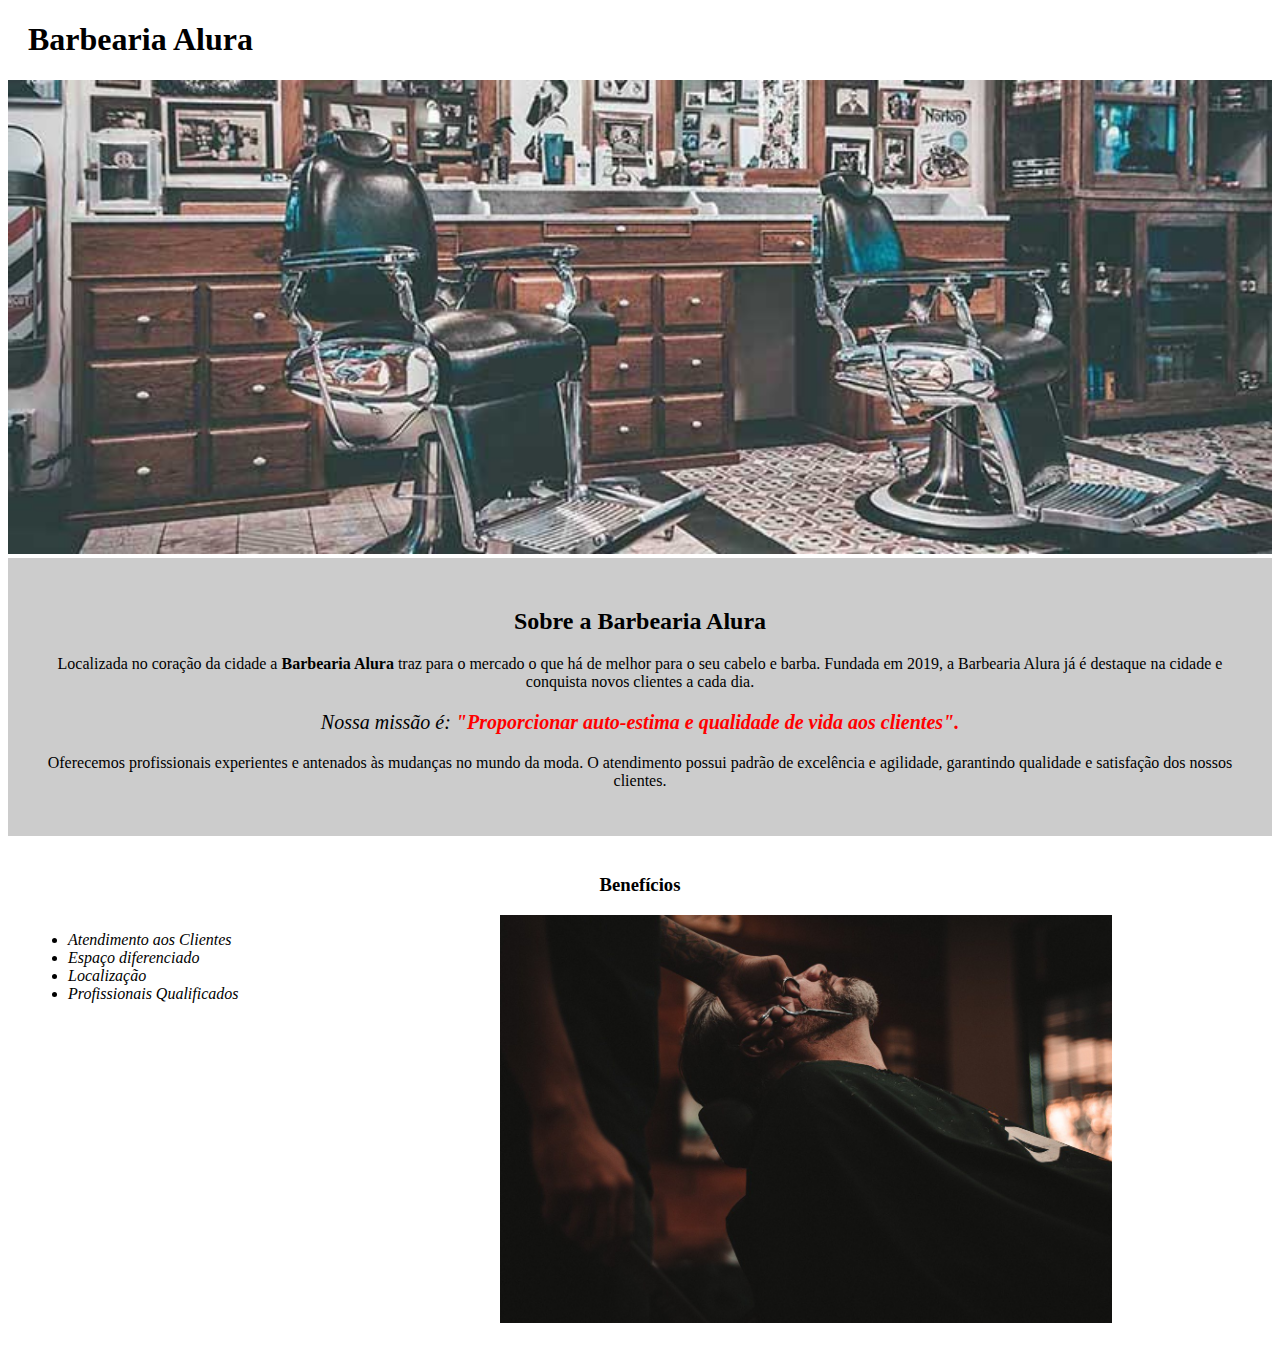
<file: cursos/001/index.html>
<!DOCTYPE html>
<html lang="pt-br">

<head>
    <meta charset="UTF-8">
    <meta http-equiv="X-UA-Compatible" content="IE=edge">
    <meta name="viewport" content="width=device-width, initial-scale=1.0">
    <title>Barbearia Alura</title>
    <link rel="stylesheet" href="style.css">

</head>

<body>
    <header>
        <h1 class="titulo-principal">Barbearia Alura</h1>
    </header>
    <img id="banner" src="banner.jpg">
    <div class="principal">
        <h2 class="titulo-centralizado">Sobre a Barbearia Alura</h2>

        <p>Localizada no coração da cidade a
            <strong>Barbearia Alura</strong> traz para o mercado o que há de melhor para o seu cabelo e barba. Fundada em 2019, a Barbearia Alura já é destaque na cidade e conquista novos clientes a cada dia.</p>

        <p id="missao"><em>Nossa missão é: <strong>"Proporcionar auto-estima e qualidade de vida aos clientes".</strong></em></p>

        <p>Oferecemos profissionais experientes e antenados às mudanças no mundo da moda. O atendimento possui padrão de excelência e agilidade, garantindo qualidade e satisfação dos nossos clientes.</p>
    </div>

    <div class="beneficios">
        <h3 class="titulo-centralizado">Benefícios</h3>

        <ul>
            <li class="itens">Atendimento aos Clientes</li>
            <li class="itens">Espaço diferenciado</li>
            <li class="itens">Localização</li>
            <li class="itens">Profissionais Qualificados</li>
        </ul>

        <img src="beneficios.jpg" class="imagembeneficios">
    </div>

</body>

</html>
</file>
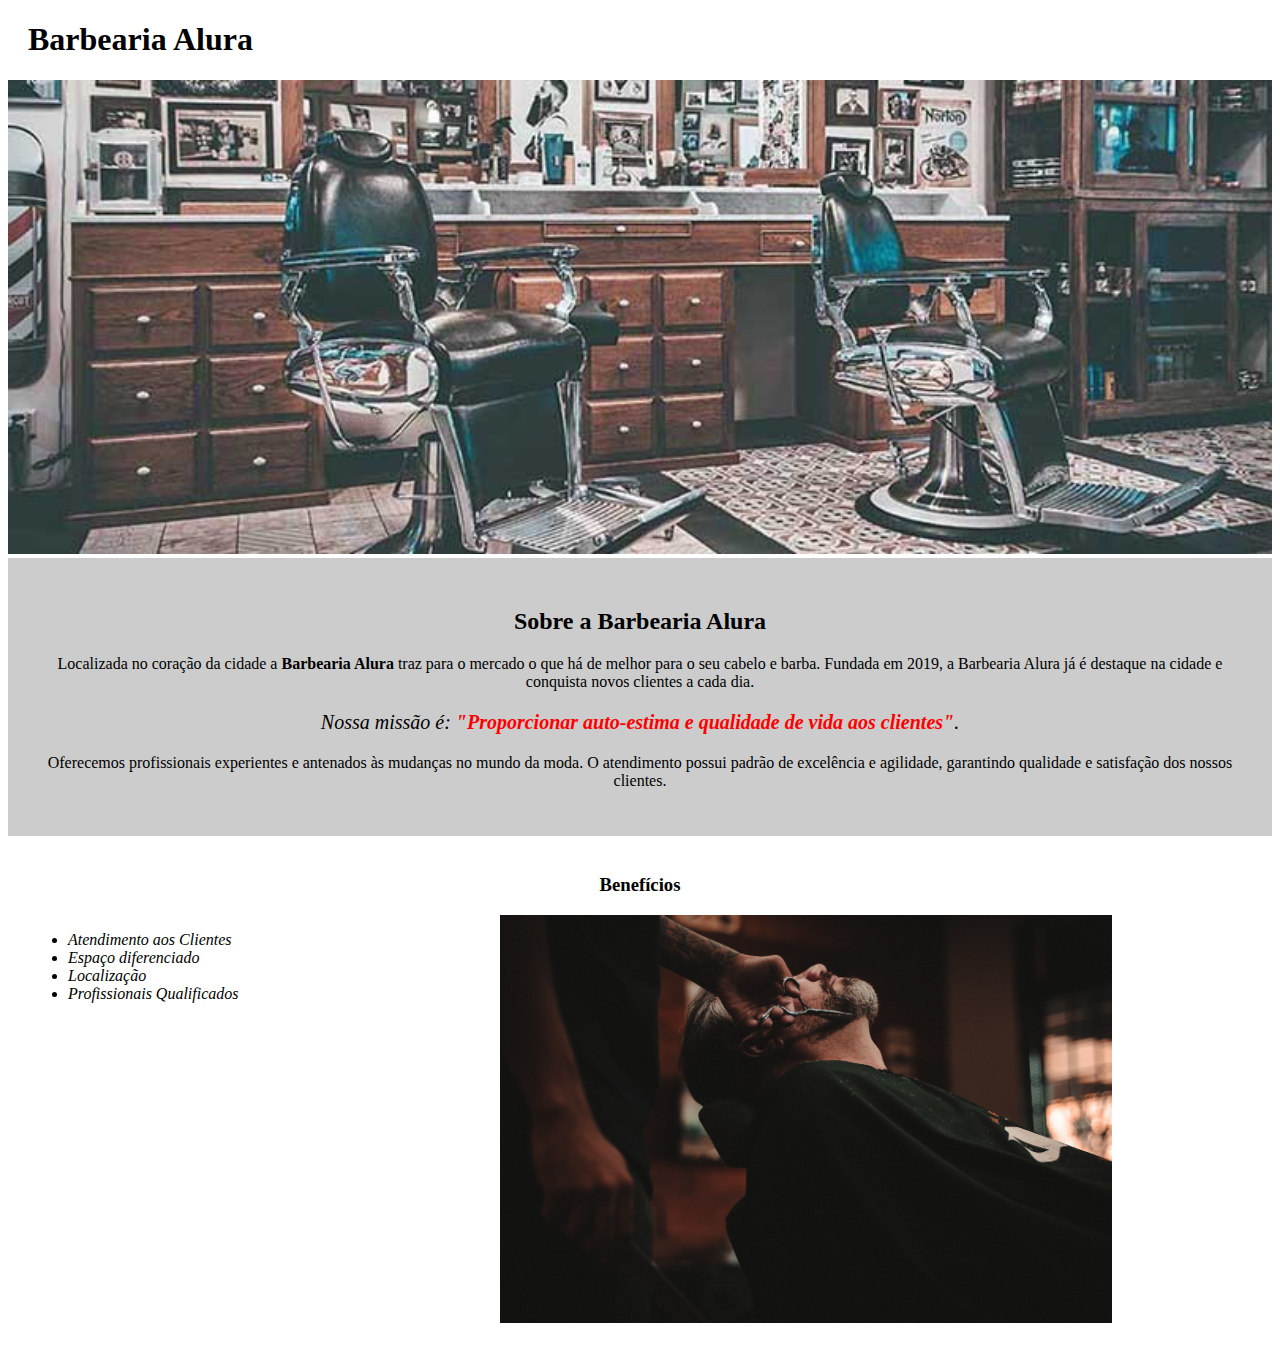
<file: cursos/002/index.html>
<!DOCTYPE html>
<html lang="pt-br">
	<head>
		<meta charset="UTF-8">
		<title>Barbearia Alura</title>
		<link rel="stylesheet" href="style.css">
	</head>

	<body>
		<header>
			<h1 class="titulo-principal">Barbearia Alura</h1>
		</header>
		<img id="banner" src="banner.jpg">
		<div class="principal">
			<h2 class="titulo-centralizado">Sobre a Barbearia Alura</h2>
	 
			<p>Localizada no coração da cidade a <strong>Barbearia Alura</strong> traz para o mercado o que há de melhor para o seu cabelo e barba. Fundada em 2019, a Barbearia Alura já é destaque na cidade e conquista novos clientes a cada dia.</p>

			<p id="missao"><em>Nossa missão é: <strong>"Proporcionar auto-estima e qualidade de vida aos clientes"</strong>.</em></p>

			<p>Oferecemos profissionais experientes e antenados às mudanças no mundo da moda. O atendimento possui padrão de excelência e agilidade, garantindo qualidade e satisfação dos nossos clientes.</p>
		</div>

		<div class="beneficios">
			<h3 class="titulo-centralizado">Benefícios</h3>

			<ul>
				<li class="itens">Atendimento aos Clientes</li>
				<li class="itens">Espaço diferenciado</li>
				<li class="itens">Localização</li>
				<li class="itens">Profissionais Qualificados</li>
			</ul>

			<img src="beneficios.jpg" class="imagembeneficios">
		</div>
	</body>
</html>
</file>
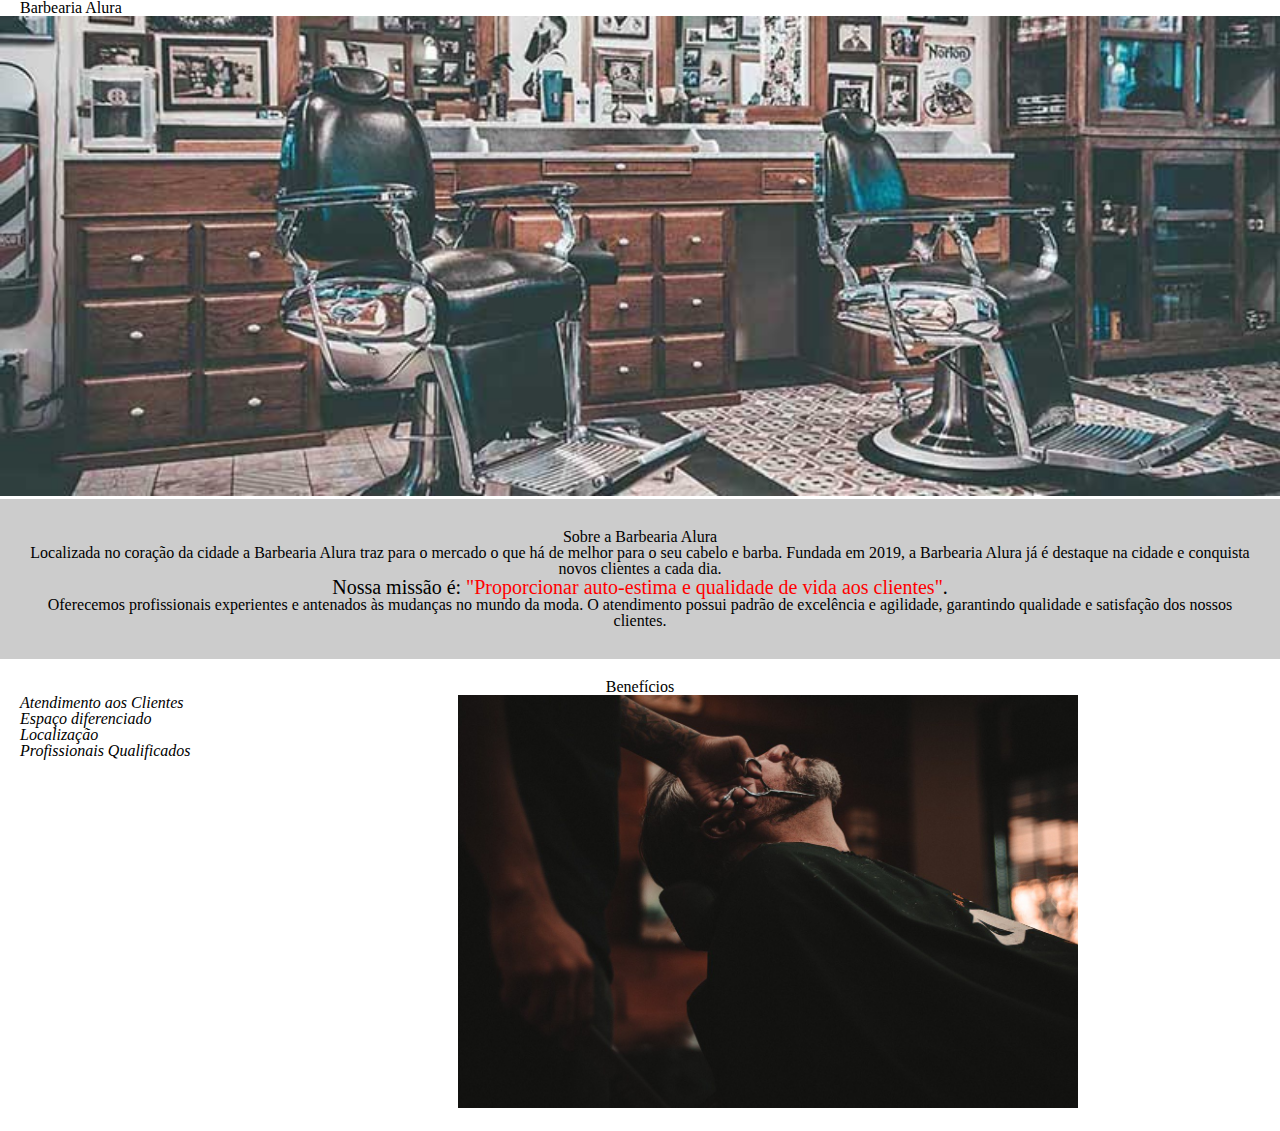
<file: cursos/003/index.html>
<!DOCTYPE html>
<html lang="pt-br">

<head>
    <meta charset="UTF-8">
    <title>Barbearia Alura</title>
    <link rel="stylesheet" href="reset.css">
    <link rel="stylesheet" href="style-home.css">
</head>

<body>
    <header>
        <h1 class="titulo-principal">Barbearia Alura</h1>
    </header>
    <img id="banner" src="banner.jpg">
    <div class="principal">
        <h2 class="titulo-centralizado">Sobre a Barbearia Alura</h2>

        <p>Localizada no coração da cidade a <strong>Barbearia Alura</strong> traz para o mercado o que há de melhor para o seu cabelo e barba. Fundada em 2019, a Barbearia Alura já é destaque na cidade e conquista novos clientes a cada dia.</p>

        <p id="missao"><em>Nossa missão é: <strong>"Proporcionar auto-estima e qualidade de vida aos clientes"</strong>.</em></p>

        <p>Oferecemos profissionais experientes e antenados às mudanças no mundo da moda. O atendimento possui padrão de excelência e agilidade, garantindo qualidade e satisfação dos nossos clientes.</p>
    </div>

    <div class="beneficios">
        <h3 class="titulo-centralizado">Benefícios</h3>

        <ul>
            <li class="itens">Atendimento aos Clientes</li>
            <li class="itens">Espaço diferenciado</li>
            <li class="itens">Localização</li>
            <li class="itens">Profissionais Qualificados</li>
        </ul>

        <img src="beneficios.jpg" class="imagembeneficios">
    </div>
</body>

</html>
</file>
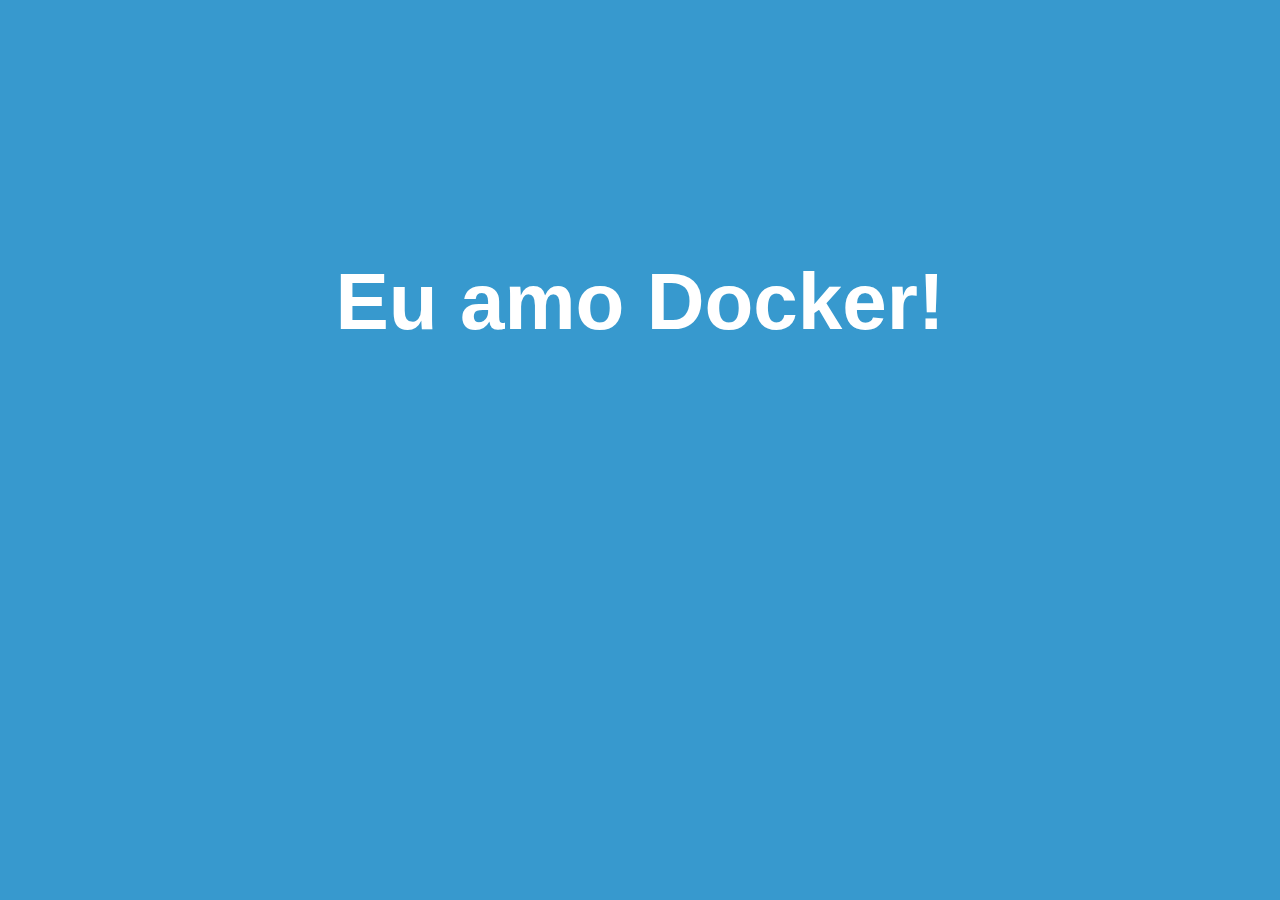
<file: cursos/006/app-exemplo/index.html>
<!DOCTYPE html>
<html lang="pt-br">
<head>
    <meta charset="UTF-8">
    <meta name="viewport" content="width=device-width">
    <title>Docker <3</title>
    <link rel="stylesheet" href="main.css">
</head>
<body>
    <h1>Eu amo Docker!</h1>
</body>
</html>
</file>
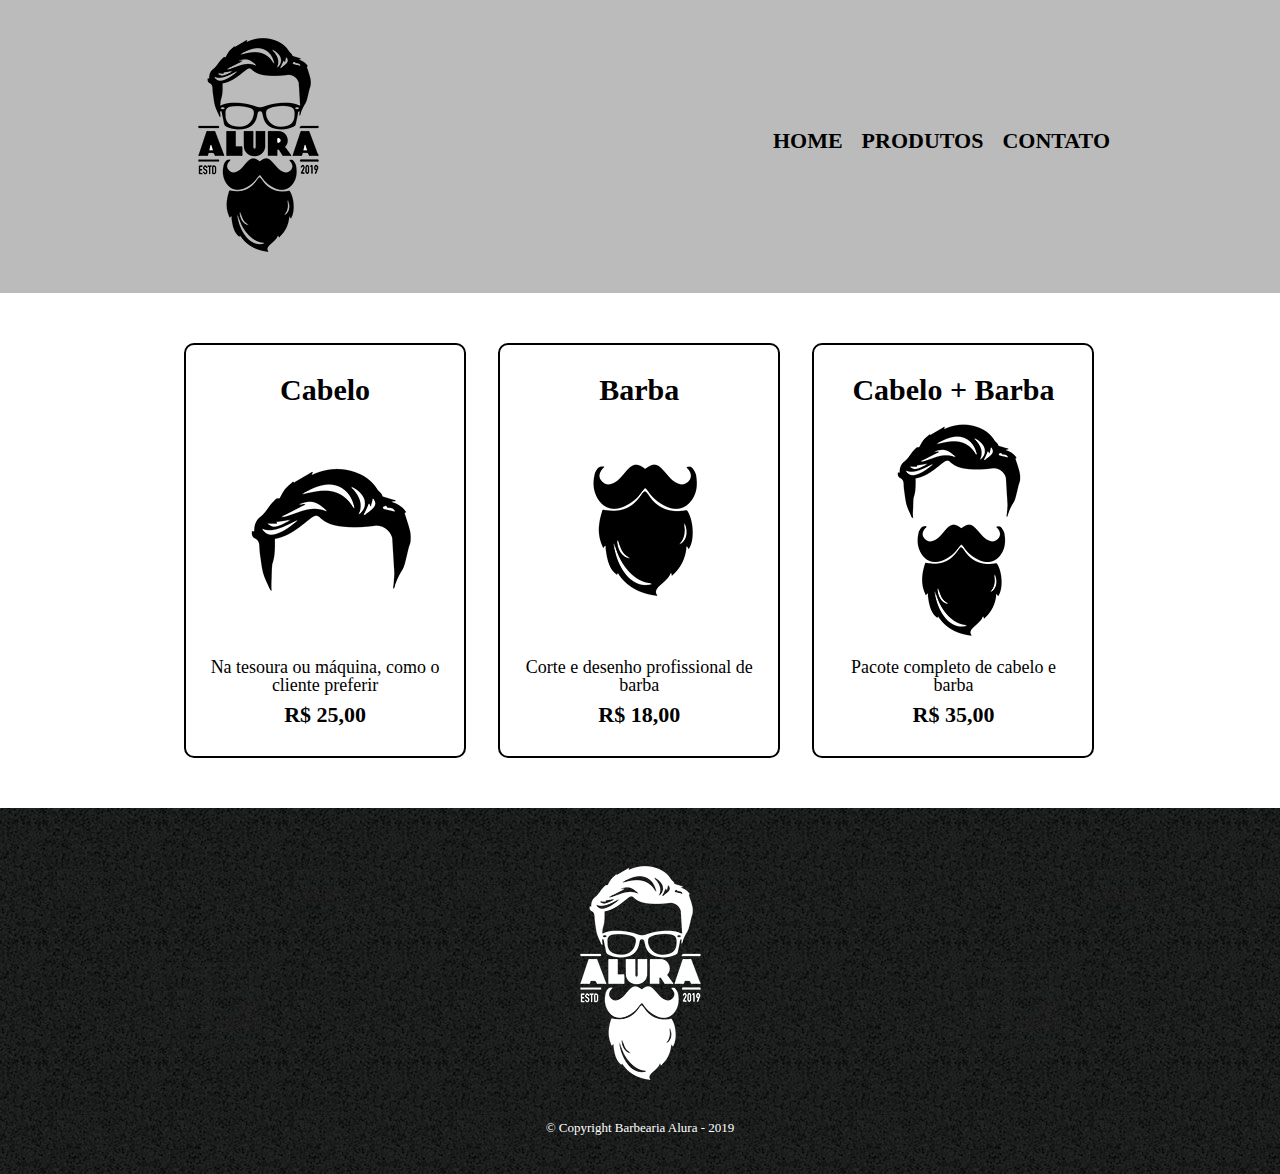
<file: cursos/002/produtos.html>
<!DOCTYPE html>
<html lang="pt-br">

<head>
    <meta charset="UTF-8">
    <meta http-equiv="X-UA-Compatible" content="IE=edge">
    <meta name="viewport" content="width=device-width, initial-scale=1.0">
    <title>Produtos - Barbearia Alura</title>
    <link rel="stylesheet" href="reset.css">
    <link rel="stylesheet" href="produtos.css">

</head>

<body>
    <header>
        <div class="caixa">
            <h1>
                <img src="logo.png">
            </h1>
            <nav>
                <ul class="navegacao">
                    <li><a href="index.html">Home</a></li>
                    <li><a href="produtos.html">Produtos</a></li>
                    <li><a href="contato.html">Contato</a></li>

                </ul>
            </nav>
        </div>


    </header>

    <main>
        <ul class="produtos">
            <li>
                <h2>Cabelo</h2>
                <img src="cabelo.jpg">
                <p class="produto-descricao">Na tesoura ou máquina, como o cliente preferir</p>
                <p class="produto-preco">R$ 25,00</p>
            </li>
            <li>
                <h2>Barba</h2>
                <img src="barba.jpg">
                <p class="produto-descricao">Corte e desenho profissional de barba</p>
                <p class="produto-preco">R$ 18,00</p>
            </li>
            <li>
                <h2>Cabelo + Barba</h2>
                <img src="cabelo+barba.jpg">
                <p class="produto-descricao">Pacote completo de cabelo e barba</p>
                <p class="produto-preco">R$ 35,00</p>
            </li>
        </ul>

    </main>

    <footer>
        <img src="logo-branco.png">
        <p class="copyright">&copy; Copyright Barbearia Alura - 2019</p>
    </footer>
</body>

</html>
</file>
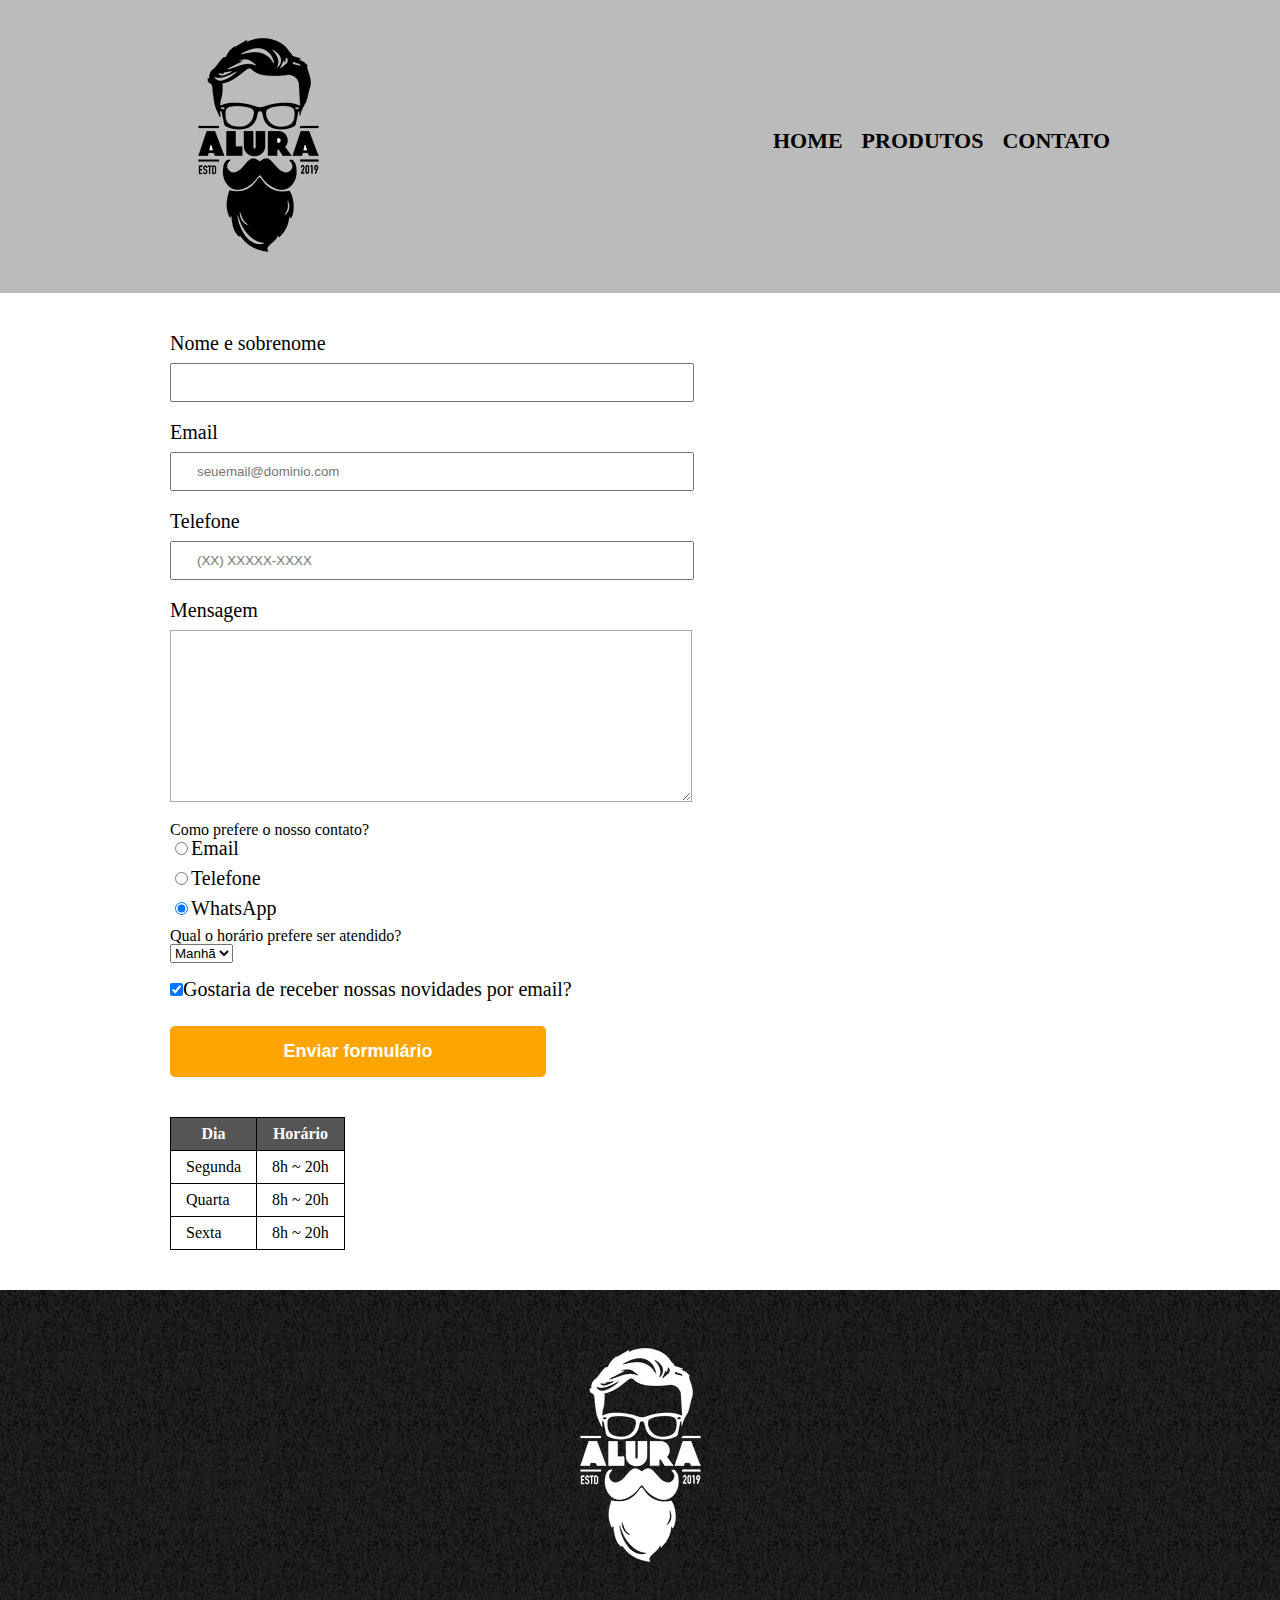
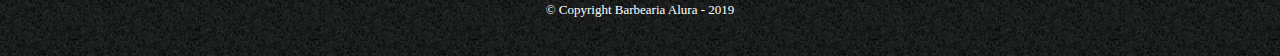
<file: cursos/003/contato.html>
<!DOCTYPE html>
<html lang="pt-BR">

<head>
    <meta charset="UTF-8">
    <title>Contato - Barbearia Alura</title>

    <link rel="stylesheet" href="reset.css">
    <link rel="stylesheet" href="style.css">

</head>

<body>
    <header>
        <div class="caixa">
            <h1><img src="logo.png" alt="Logo da Barbearia Alura"></h1>

            <nav>
                <ul>
                    <li><a href="index.html">Home</a></li>
                    <li><a href="produtos.html">Produtos</a></li>
                    <li><a href="contato.html">Contato</a></li>
                </ul>
            </nav>
        </div>
    </header>

    <main>
        <form>
            <label for="nomesobrenome">Nome e sobrenome</label>
            <input type="text" id="nomesobrenome" class="input-padrao" required>

            <label for="email">Email</label>
            <input type="email" id="email" class="input-padrao" required placeholder="seuemail@dominio.com">

            <label for="telefone">Telefone</label>
            <input type="tel" id="telefone" class="input-padrao" required placeholder="(XX) XXXXX-XXXX">

            <label for="mensagem">Mensagem</label>
            <textarea cols="70" rows="10" id="mensagem" class="input-padrao" required></textarea>

            <fieldset>
                <legend>Como prefere o nosso contato?</legend>

                <label for="radio-email"><input type="radio" name="contato" value="email" id="radio-email">Email</label>


                <label for="radio-telefone"><input type="radio" name="contato" value="telefone" id="radio-telefone">Telefone</label>


                <label for="radio-whatsapp"><input type="radio" name="contato" value="whatsapp" id="radio-whatsapp" checked>WhatsApp</label>
            </fieldset>

            <fieldset>
                <legend>Qual o horário prefere ser atendido?</legend>
                <select>
                    <option>Manhã</option>
                    <option>Tarde</option>
                    <option>Noite</option>
                </select>
            </fieldset>


            <label><input class="checkbox" type="checkbox" checked>Gostaria de receber nossas novidades por email?</label>

            <input type="submit" value="Enviar formulário" class="enviar">
        </form>

        <table>
            <thead>
                <tr>
                    <th>Dia</th>
                    <th>Horário</th>
                </tr>
            </thead>

            <tbody>
                <tr>
                    <td>Segunda</td>
                    <td>8h ~ 20h</td>
                </tr>
                <tr>
                    <td>Quarta</td>
                    <td>8h ~ 20h</td>
                </tr>
                <tr>
                    <td>Sexta</td>
                    <td>8h ~ 20h</td>
                </tr>
            </tbody>

        </table>
    </main>

    <footer>
        <img src="logo-branco.png" alt="Logo da Barbearia Alura">
        <p class="copyright">&copy; Copyright Barbearia Alura - 2019</p>
    </footer>
</body>

</html>
</file>
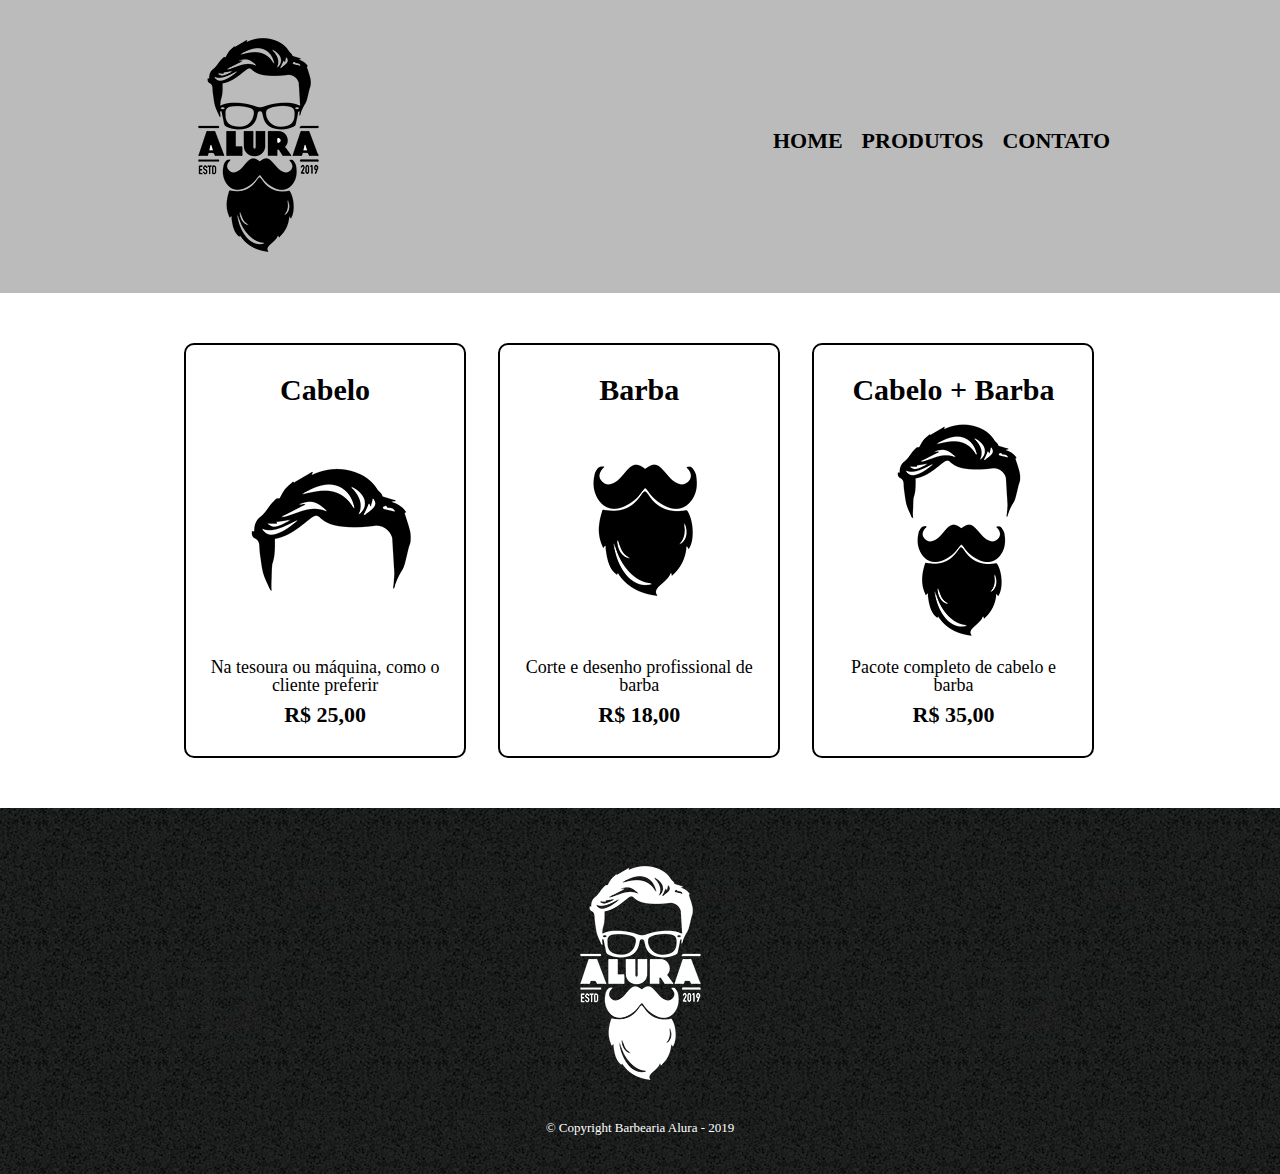
<file: cursos/003/produtos.html>
<!DOCTYPE html>
<html>

<head>
    <meta charset="UTF-8">
    <title>Produtos - Barbearia Alura</title>

    <link rel="stylesheet" href="reset.css">
    <link rel="stylesheet" href="style.css">
</head>

<body>
    <header>
        <div class="caixa">
            <h1><img src="logo.png"></h1>

            <nav>
                <ul>
                    <li><a href="index.html">Home</a></li>
                    <li><a href="produtos.html">Produtos</a></li>
                    <li><a href="contato.html">Contato</a></li>
                </ul>
            </nav>
        </div>
    </header>

    <main>
        <ul class="produtos">
            <li>
                <h2>Cabelo</h2>
                <img src="cabelo.jpg">
                <p class="produto-descricao">Na tesoura ou máquina, como o cliente preferir</p>
                <p class="produto-preco">R$ 25,00</p>
            </li>
            <li>
                <h2>Barba</h2>
                <img src="barba.jpg">
                <p class="produto-descricao">Corte e desenho profissional de barba</p>
                <p class="produto-preco">R$ 18,00</p>
            </li>
            <li>
                <h2>Cabelo + Barba</h2>
                <img src="cabelo+barba.jpg">
                <p class="produto-descricao">Pacote completo de cabelo e barba</p>
                <p class="produto-preco">R$ 35,00</p>
            </li>
        </ul>
    </main>

    <footer>
        <img src="logo-branco.png">
        <p class="copyright">&copy; Copyright Barbearia Alura - 2019</p>
    </footer>
</body>

</html>
</file>
<file: cursos/001/style.css>
#banner {
    width: 100%;
}

.principal {
    background: #CCCCCC;
    padding: 30px;
}

.titulo-principal {
    padding-left: 20px;
}

p {
    text-align: center
}

#missao {
    font-size: 20px
}

em strong {
    color: red
}

.itens {
    font-style: italic;
}

.beneficios {
    background: white;
    padding: 20px;
}

.titulo-centralizado {
    text-align: center;
}

ul {
    display: inline-block;
    vertical-align: top;
    width: 20%;
    margin-right: 15%;
}

.imagembeneficios {
    width: 50%;
}
</file>
<file: cursos/002/style.css>
#banner {
	width:100%;
}

.principal{
	background: #CCCCCC;
	padding: 30px;
}

.titulo-principal {
	padding-left: 20px;
}

.titulo-centralizado {
	text-align: center
}

p {
	text-align: center;
}

#missao {
	font-size: 20px
}

em strong {
	color: #FF0000;
}

.itens {
	font-style: italic
}

.beneficios {
	background: #FFFFFF;
	padding: 20px;
}

ul {
	display: inline-block;
	vertical-align: top;
	width: 20%;
	margin-right: 15%;
}

.imagembeneficios {
	width: 50%;
}
</file>
<file: cursos/003/style-home.css>
#banner {
	width:100%;
}

.principal{
	background: #CCCCCC;
	padding: 30px;
}

.titulo-principal {
	padding-left: 20px;
}

.titulo-centralizado {
	text-align: center
}

p {
	text-align: center;
}

#missao {
	font-size: 20px
}

em strong {
	color: #FF0000;
}

.itens {
	font-style: italic
}

.beneficios {
	background: #FFFFFF;
	padding: 20px;
}

ul {
	display: inline-block;
	vertical-align: top;
	width: 20%;
	margin-right: 15%;
}

.imagembeneficios {
	width: 50%;
}
</file>
<file: cursos/006/app-exemplo/main.css>
*{
    margin: 0;
    padding: 0;
}
body{
    width: 100%;
    height: 100%;
    text-align: center;
    background-color: #3799CE; 
    
}

h1{
    color: #FFFFFF;
    font-family: 'Lucida Sans', 'Lucida Sans Regular', 'Lucida Grande', 'Lucida Sans Unicode', Geneva, Verdana, sans-serif;
    font-size: 5em;   
     padding-top: 20%; 

}
</file>
<file: cursos/002/produtos.css>
header {
    background: #bbbbbb;
    padding: 20px 0;
}

.caixa {
    position: relative;
    width: 940px;
    margin: 0 auto;
}

nav {
    position: absolute;
    top: 110px;
    right: 0
}

nav li {
    display: inline;
    margin: 0 0 0 15px
}

nav a {
    text-transform: uppercase;
    color: #000000;
    font-weight: bold;
    font-size: 22px;
    text-decoration: none;
}

nav a:hover {
    color: #C78C19;
    text-decoration: underline;
}

.produtos {
    width: 940px;
    margin: 0 auto;
    padding: 50px 0;
}

.produtos li {
    display: inline-block;
    text-align: center;
    width: 30%;
    vertical-align: top;
    margin: 0 1.5%;
    padding: 30px 20px;
    box-sizing: border-box;
    border: 2px solid black;
    border-radius: 10px;
}

.produtos li:hover {
    border-color: #C78C19;
}

.produtos li:active {
    border-color: #088C19;
}

.produtos li:hover h2 {
    font-size: 34px;
}

.produtos h2 {
    font-size: 30px;
    font-weight: bold;
}

.produto-preco {
    font-size: 22px;
    font-weight: bold;
    margin-top: 10px;
}

.produto-descricao {
    font-size: 18px;
}

footer {
    text-align: center;
    background: url(bg.jpg);
    padding: 40px 0;
}

.copyright {
    color: white;
    font-size: 13px;
    margin-top: 20px;
}
</file>
<file: cursos/003/style.css>
header {
    background: #BBBBBB;
    padding: 20px 0;
}

.caixa {
    position: relative;
    width: 940px;
    margin: 0 auto;
}

nav {
    position: absolute;
    top: 110px;
    right: 0;
}

nav li {
    display: inline;
    margin: 0 0 0 15px;
}

nav a {
    text-transform: uppercase;
    color: #000000;
    font-weight: bold;
    font-size: 22px;
    text-decoration: none;
}

nav a:hover {
    color: #C78C19;
    text-decoration: underline;
}

.produtos {
    width: 940px;
    margin: 0 auto;
    padding: 50px 0;
}

.produtos li {
    display: inline-block;
    text-align: center;
    width: 30%;
    vertical-align: top;
    margin: 0 1.5%;
    padding: 30px 20px;
    box-sizing: border-box;
    border: 2px solid #000000;
    border-radius: 10px;
}

.produtos li:hover {
    border-color: #C78C19;
}

.produtos li:active {
    border-color: #088C19;
}

.produtos li:hover h2 {
    font-size: 34px;
}

.produtos h2 {
    font-size: 30px;
    font-weight: bold;
}

.produto-descricao {
    font-size: 18px;
}

.produto-preco {
    font-size: 22px;
    font-weight: bold;
    margin-top: 10px;
}

footer {
    text-align: center;
    background: url("bg.jpg");
    padding: 40px 0;
}

.copyright {
    color: #FFFFFF;
    font-size: 13px;
    margin: 20px 0 0;
}


/* Página de contato */

.contato {
    width: 940px;
    margin: 40px auto;
}

.contato label,
.input-group legend {
    display: block;
    margin: 0 0 5px;
    font-size: 20px;
}

.campo-padrao,
textarea {
    display: block;
    margin: 0 0 30px;
    padding: 10px 20px;
    width: 50%;
    border: 1px solid #aaa;
}

.input-group {
    margin: 0 0 20px;
}

.newsletter {
    margin: 0 0 20px;
}

.botao {
    margin: 20px 0 0;
    width: 30%;
    padding: 10px 20px;
    font-size: 24px;
    display: inline-block;
    background: orange;
    color: white;
    border: none;
    border-radius: 5px;
    transition: 1s;
}

.botao:hover {
    cursor: pointer;
    transform: scale(1.2);
}

.funcionamento {
    width: 940px;
    margin: 0 auto 40px;
}

table {
    margin: 10px 0 0;
}

main {
    width: 940px;
    margin: 0 auto;
}

form {
    margin: 40px 0;
}

form label,
form p {
    display: block;
    font-size: 20px;
    margin: 0 0 10px;
}

.input-padrao {
    display: block;
    margin: 0 0 20px;
    padding: 10px 25px;
    width: 50%;
}

.checkbox {
    margin: 20px 0;
}

.enviar {
    width: 40%;
    padding: 15px 0;
    background: orange;
    color: white;
    font-weight: bold;
    font-size: 18px;
    border: none;
    border-radius: 5px;
    transition: 1s all;
    cursor: pointer
}

.enviar:hover {
    background: darkorange;
    transform: scale(1.2);
}

table {
    margin: 20px 0 40px;
}

thead {
    background: #555555;
    color: white;
    font-weight: bold;
}

td,
th {
    border: 1px solid #000000;
    padding: 8px 15px;
}
</file>
